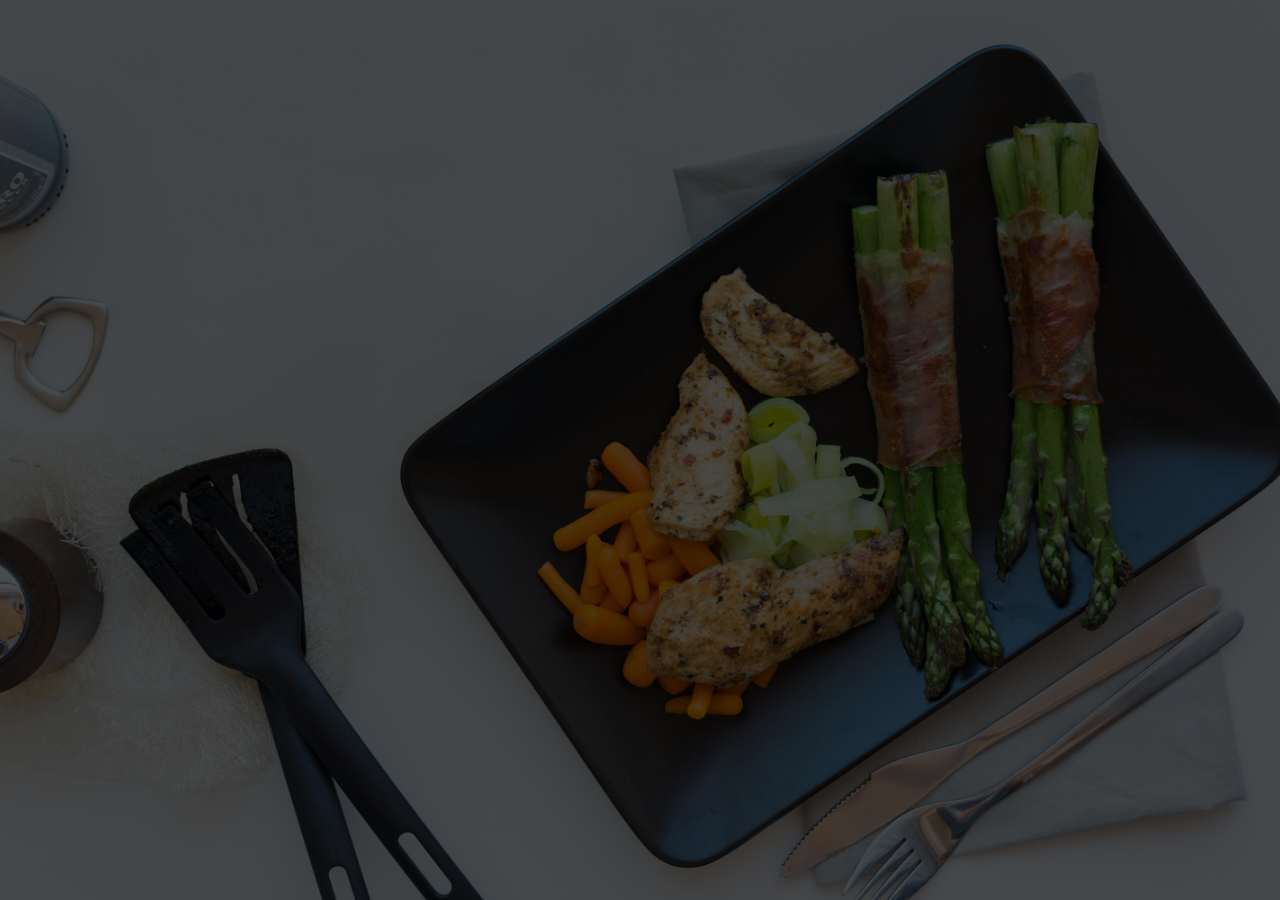
<file: food-webapp-master/PROJECT_FOODAPP(WEB_APP)/resources/index.html>
<!DOCTYPE html>
<html lang="en">

<head>
    <meta charset="UTF-8">
    <meta name="viewport" content="width=device-width, initial-scale=1.0">
    <meta http-equiv="X-UA-Compatible" content="ie=edge">
    <link rel="stylesheet" href="css/grid.css">
    <link rel="stylesheet" href="css/style.css">
    <link rel="stylesheet" href="css/queries.css">
    <link rel="stylesheet" href="https://cdnjs.cloudflare.com/ajax/libs/animate.css/3.7.0/animate.css" />

    <style>
        @import url('https://fonts.googleapis.com/css?family=Lato');
    </style>
    <link rel="stylesheet" href="https://use.fontawesome.com/releases/v5.6.3/css/all.css" integrity="sha384-UHRtZLI+pbxtHCWp1t77Bi1L4ZtiqrqD80Kn4Z8NTSRyMA2Fd33n5dQ8lWUE00s/"
        crossorigin="anonymous">
    <title>Food</title>
</head>

<body>
    <!--It is same as div tag  -->
    <header>
        <!-- <nav class="sticky"> used this in first lecture
            <nav >
            <div class="row">
                <img src="css/img/Omnifood Contents/logo-white.png" alt="logo" class="logo">
                <img src="css/img/Omnifood Contents/logo.png" alt="logo" class="logo-black">
                <ul class="main-nav js--main-nav">
                    <li><a href="#features">Food Delivery</a></li>
                    <li><a href="#works">How it works</a></li>
                    <li><a href="#cities">Our cities</a></li>
                    <li><a href="#plans">Sign UP</a></li>
                </ul>
                    <a class="mobile-nav-icon js--nav-icon"><i class="fas fa-bars" ></i></a>
            </div>
        </nav>
        <div class="hero-text-box">
            <h1>Goodbye junk food.<br>Hello super healthy meals</h1>
            <a class="btn btn-full js--scroll-to-plans" href="#">I'm hungry</a>
            <a class="btn btn-ghost js--scroll-to-start" href="#">Show me more</a>
        </div> -->
    </header>






    
    <!-- <section class="section-features js--section-features" id="features">
        <div class="row ">
            <!--Design hirerachy ki wajah se ab ham yha h2 hi use karenge-->
            <!-- <h2>Get food fast &mdash; not fast food</h2>
            <p class="long-copy ">
                Hello, we’re Omnifood,
                your new premium food delivery service. 
                We know you’re always busy. No time for cooking.
                So let us take care of that, we’re really good at it, we promise!
            </p>
        </div>
        Comes with grid.css file  -->
</file>
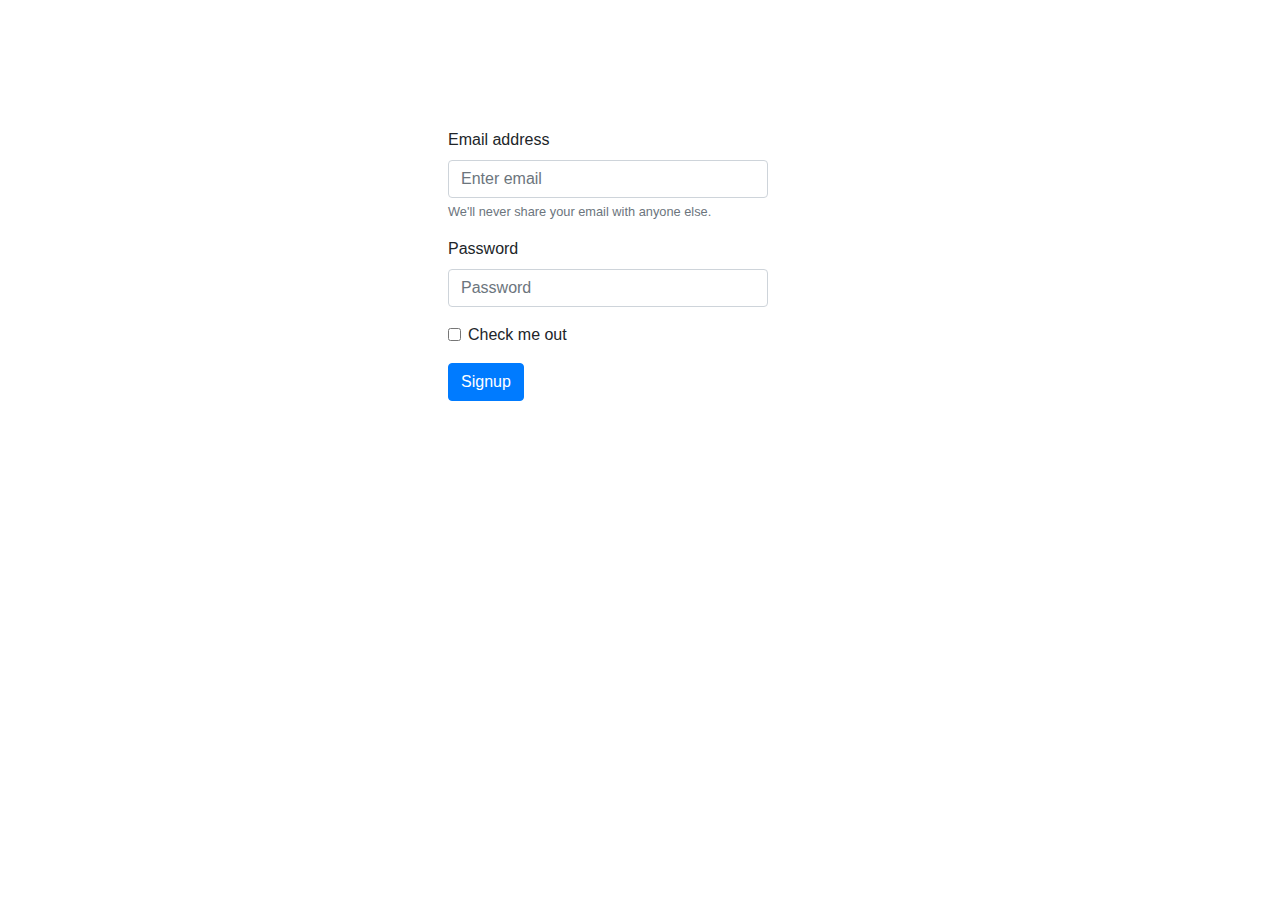
<file: food-webapp-master/PROJECT_FOODAPP(WEB_APP)/signup.html>
<!DOCTYPE html>
<html lang="en">
<head>
    <meta charset="UTF-8">
    <meta name="viewport" content="width=device-width, initial-scale=1.0">
    <meta http-equiv="X-UA-Compatible" content="ie=edge">
    <link rel="stylesheet" href="https://stackpath.bootstrapcdn.com/bootstrap/4.3.1/css/bootstrap.min.css" integrity="sha384-ggOyR0iXCbMQv3Xipma34MD+dH/1fQ784/j6cY/iJTQUOhcWr7x9JvoRxT2MZw1T"
        crossorigin="anonymous">

    <title>Signup Form</title>
</head>
<style>
form{
    height: 100%;
    width: 25%;
    margin-left: 35%;
    margin-top:8rem;
    display: block;
}
</style>

<body>
    <form>
    
        <div class="form-group">
            <label for="exampleInputEmail1">Email address</label>
            <input type="email" class="form-control" id="exampleInputEmail1" aria-describedby="emailHelp" placeholder="Enter email">
            <small id="emailHelp" class="form-text text-muted">We'll never share your email with anyone else.</small>
        </div>
        <div class="form-group">
            <label for="exampleInputPassword1">Password</label>
            <input type="password" class="form-control" id="exampleInputPassword1" placeholder="Password">
        </div>
        <div class="form-group form-check">
            <input type="checkbox" class="form-check-input" id="exampleCheck1">
            <label class="form-check-label" for="exampleCheck1">Check me out</label>
        </div>
        <button type="submit" class="btn btn-primary">Signup</button>
    </form>
    
</body>
</html>
</file>
<file: food-webapp-master/PROJECT_FOODAPP(WEB_APP)/resources/css/grid.css>
/*  SECTIONS  ============================================================================= */

.section {
	clear: both;
	padding: 0px;
	margin: 0px;
}

/*  GROUPING  ============================================================================= */

.row {
    zoom: 1; /* For IE 6/7 (trigger hasLayout) */
}

.row:before,
.row:after {
    content:"";
    display:table;
}
.row:after {
    clear:both;
}

/*  GRID COLUMN SETUP   ==================================================================== */

.col {
	display: block;
	float:left;
	margin: 1% 0 1% 1.6%;
}

.col:first-child { margin-left: 0; } /* all browsers except IE6 and lower */


/*  REMOVE MARGINS AS ALL GO FULL WIDTH AT 480 PIXELS */

@media only screen and (max-width: 480px) {
	.col { 
		/*margin: 1% 0 1% 0%;*/
        margin: 0;
	}
}


/*  GRID OF TWO   ============================================================================= */


.span-2-of-2 {
	width: 100%;
}

.span-1-of-2 {
	width: 49.2%;
}

/*  GO FULL WIDTH AT LESS THAN 480 PIXELS */

@media only screen and (max-width: 480px) {
	.span-2-of-2 {
		width: 100%; 
	}
	.span-1-of-2 {
		width: 100%; 
	}
}


/*  GRID OF THREE   ============================================================================= */

	
.span-3-of-3 {
	width: 100%; 
}

.span-2-of-3 {
	width: 66.13%; 
}

.span-1-of-3 {
	width: 32.26%; 
}


/*  GO FULL WIDTH AT LESS THAN 480 PIXELS */

@media only screen and (max-width: 480px) {
	.span-3-of-3 {
		width: 100%; 
	}
	.span-2-of-3 {
		width: 100%; 
	}
	.span-1-of-3 {
		width: 100%;
	}
}

/*  GRID OF FOUR   ============================================================================= */

	
.span-4-of-4 {
	width: 100%; 
}

.span-3-of-4 {
	width: 74.6%; 
}

.span-2-of-4 {
	width: 49.2%; 
}

.span-1-of-4 {
	width: 23.8%; 
}


/*  GO FULL WIDTH AT LESS THAN 480 PIXELS */

@media only screen and (max-width: 480px) {
	.span-4-of-4 {
		width: 100%; 
	}
	.span-3-of-4 {
		width: 100%; 
	}
	.span-2-of-4 {
		width: 100%; 
	}
	.span-1-of-4 {
		width: 100%; 
	}
}


/*  GRID OF FIVE   ============================================================================= */

	
.span-5-of-5 {
	width: 100%;
}

.span-4-of-5 {
  	width: 79.68%; 
}

.span-3-of-5 {
  	width: 59.36%; 
}

.span-2-of-5 {
  	width: 39.04%;
}

.span-1-of-5 {
  	width: 18.72%;
}


/*  GO FULL WIDTH AT LESS THAN 480 PIXELS */

@media only screen and (max-width: 480px) {
	.span-5-of-5 {
		width: 100%; 
	}
	.span-4-of-5 {
		width: 100%; 
	}
	.span-3-of-5 {
		width: 100%; 
	}
	.span-2-of-5 {
		width: 100%; 
	}
	.span-1-of-5 {
		width: 100%; 
	}
}


/*  GRID OF SIX   ============================================================================= */


.span-6-of-6 {
	width: 100%;
}

.span-5-of-6 {
  	width: 83.06%;
}

.span-4-of-6 {
  	width: 66.13%;
}

.span-3-of-6 {
  	width: 49.2%;
}

.span-2-of-6 {
  	width: 32.26%;
}

.span-1-of-6 {
  	width: 15.33%;
}


/*  GO FULL WIDTH AT LESS THAN 480 PIXELS */

@media only screen and (max-width: 480px) {
	.span-6-of-6 {
		width: 100%; 
	}
	.span-5-of-6 {
		width: 100%; 
	}
	.span-4-of-6 {
		width: 100%; 
	}
	.span-3-of-6 {
		width: 100%; 
	}
	.span-2-of-6 {
		width: 100%; 
	}
	.span-1-of-6 {
		width: 100%; 
	}
}



/*  GRID OF SEVEN   ============================================================================= */


.span-7-of-7 {
	width: 100%;
}

.span-6-of-7 {
	width: 85.48%;
}

.span-5-of-7 {
  	width: 70.97%;
}

.span-4-of-7 {
  	width: 56.45%;
}

.span-3-of-7 {
  	width: 41.94%;
}

.span-2-of-7 {
  	width: 27.42%;
}

.span-1-of-7 {
  	width: 12.91%;
}


/*  GO FULL WIDTH AT LESS THAN 480 PIXELS */

@media only screen and (max-width: 480px) {
	.span-7-of-7 {
		width: 100%; 
	}
	.span-6-of-7 {
		width: 100%; 
	}
	.span-5-of-7 {
		width: 100%; 
	}
	.span-4-of-7 {
		width: 100%; 
	}
	.span-3-of-7 {
		width: 100%; 
	}
	.span-2-of-7 {
		width: 100%; 
	}
	.span-1-of-7 {
		width: 100%; 
	}
}


/*  GRID OF EIGHT   ============================================================================= */

	
.span-8-of-8 {
	width: 100%;
}

.span-7-of-8 {
	width: 87.3%; 
}

.span-6-of-8 {
	width: 74.6%; 
}

.span-5-of-8 {
	width: 61.9%; 
}

.span-4-of-8 {
	width: 49.2%; 
}

.span-3-of-8 {
	width: 36.5%;
}

.span-2-of-8 {
	width: 23.8%; 
}

.span-1-of-8 {
	width: 11.1%; 
}


/*  GO FULL WIDTH AT LESS THAN 480 PIXELS */

@media only screen and (max-width: 480px) {
	.span-8-of-8 {
		width: 100%; 
	}
	.span-7-of-8 {
		width: 100%; 
	}
	.span-6-of-8 {
		width: 100%; 
	}
	.span-5-of-8 {
		width: 100%; 
	}
	.span-4-of-8 {
		width: 100%; 
	}
	.span-3-of-8 {
		width: 100%; 
	}
	.span-2-of-8 {
		width: 100%; 
	}
	.span-1-of-8 {
		width: 100%; 
	}
}


/*  GRID OF NINE   ============================================================================= */


.span-9-of-9 {
	width: 100%;
}

.span-8-of-9 {
	width: 88.71%;
}

.span-7-of-9 {
	width: 77.42%; 
}

.span-6-of-9 {
	width: 66.13%; 
}

.span-5-of-9 {
	width: 54.84%; 
}

.span-4-of-9 {
	width: 43.55%; 
}

.span-3-of-9 {
	width: 32.26%;
}

.span-2-of-9 {
	width: 20.97%; 
}

.span-1-of-9 {
	width: 9.68%; 
}


/*  GO FULL WIDTH AT LESS THAN 480 PIXELS */

@media only screen and (max-width: 480px) {
	.span-9-of-9 {
		width: 100%; 
	}
	.span-8-of-9 {
		width: 100%; 
	}
	.span-7-of-9 {
		width: 100%; 
	}
	.span-6-of-9 {
		width: 100%; 
	}
	.span-5-of-9 {
		width: 100%; 
	}
	.span-4-of-9 {
		width: 100%; 
	}
	.span-3-of-9 {
		width: 100%; 
	}
	.span-2-of-9 {
		width: 100%; 
	}
	.span-1-of-9 {
		width: 100%; 
	}
}


/*  GRID OF TEN   ============================================================================= */


.span-10-of-10 {
	width: 100%;
}

.span-9-of-10 {
	width: 89.84%;
}

.span-8-of-10 {
	width: 79.68%;
}

.span-7-of-10 {
	width: 69.52%; 
}

.span-6-of-10 {
	width: 59.36%; 
}

.span-5-of-10 {
	width: 49.2%; 
}

.span-4-of-10 {
	width: 39.04%; 
}

.span-3-of-10 {
	width: 28.88%;
}

.span-2-of-10 {
	width: 18.72%; 
}

.span-1-of-10 {
	width: 8.56%; 
}


/*  GO FULL WIDTH AT LESS THAN 480 PIXELS */

@media only screen and (max-width: 480px) {
	.span-10-of-10 {
		width: 100%; 
	}
	.span-9-of-10 {
		width: 100%; 
	}
	.span-8-of-10 {
		width: 100%; 
	}
	.span-7-of-10 {
		width: 100%; 
	}
	.span-6-of-10 {
		width: 100%; 
	}
	.span-5-of-10 {
		width: 100%; 
	}
	.span-4-of-10 {
		width: 100%; 
	}
	.span-3-of-10 {
		width: 100%; 
	}
	.span-2-of-10 {
		width: 100%; 
	}
	.span-1-of-10 {
		width: 100%; 
	}
}


/*  GRID OF ELEVEN   ============================================================================= */

.span-11-of-11 {
	width: 100%;
}

.span-10-of-11 {
	width: 90.76%;
}

.span-9-of-11 {
	width: 81.52%;
}

.span-8-of-11 {
	width: 72.29%;
}

.span-7-of-11 {
	width: 63.05%; 
}

.span-6-of-11 {
	width: 53.81%; 
}

.span-5-of-11 {
	width: 44.58%; 
}

.span-4-of-11 {
	width: 35.34%; 
}

.span-3-of-11 {
	width: 26.1%;
}

.span-2-of-11 {
	width: 16.87%; 
}

.span-1-of-11 {
	width: 7.63%; 
}


/*  GO FULL WIDTH AT LESS THAN 480 PIXELS */

@media only screen and (max-width: 480px) {
	.span-11-of-11 {
		width: 100%; 
	}
	.span-10-of-11 {
		width: 100%; 
	}
	.span-9-of-11 {
		width: 100%; 
	}
	.span-8-of-11 {
		width: 100%; 
	}
	.span-7-of-11 {
		width: 100%; 
	}
	.span-6-of-11 {
		width: 100%; 
	}
	.span-5-of-11 {
		width: 100%; 
	}
	.span-4-of-11 {
		width: 100%; 
	}
	.span-3-of-11 {
		width: 100%; 
	}
	.span-2-of-11 {
		width: 100%; 
	}
	.span-1-of-11 {
		width: 100%; 
	}
}


/*  GRID OF TWELVE   ============================================================================= */

.span-12-of-12 {
	width: 100%;
}

.span-11-of-12 {
	width: 91.53%;
}

.span-10-of-12 {
	width: 83.06%;
}

.span-9-of-12 {
	width: 74.6%;
}

.span-8-of-12 {
	width: 66.13%;
}

.span-7-of-12 {
	width: 57.66%; 
}

.span-6-of-12 {
	width: 49.2%; 
}

.span-5-of-12 {
	width: 40.73%; 
}

.span-4-of-12 {
	width: 32.26%; 
}

.span-3-of-12 {
	width: 23.8%;
}

.span-2-of-12 {
	width: 15.33%; 
}

.span-1-of-12 {
	width: 6.86%; 
}


/*  GO FULL WIDTH AT LESS THAN 480 PIXELS */

@media only screen and (max-width: 480px) {
	.span-12-of-12 {
		width: 100%; 
	}
	.span-11-of-12 {
		width: 100%; 
	}
	.span-10-of-12 {
		width: 100%; 
	}
	.span-9-of-12 {
		width: 100%; 
	}
	.span-8-of-12 {
		width: 100%; 
	}
	.span-7-of-12 {
		width: 100%; 
	}
	.span-6-of-12 {
		width: 100%; 
	}
	.span-5-of-12 {
		width: 100%; 
	}
	.span-4-of-12 {
		width: 100%; 
	}
	.span-3-of-12 {
		width: 100%; 
	}
	.span-2-of-12 {
		width: 100%; 
	}
	.span-1-of-12 {
		width: 100%; 
	}
}
</file>
<file: food-webapp-master/PROJECT_FOODAPP(WEB_APP)/resources/css/style.css>
/*******************************************************************************************
color: green and dark green;
font :lato
linear-gradient(rgba(0,0,0,0.8),rgba(0, 0,0.8))//it help to put text on image
************************************************************/
* {
    margin: 0;
    padding: 0;
    -webkit-box-sizing: border-box;
            box-sizing: border-box;
}

html ,body{
    color: #555;
    font-family: "Lato",sans-serif;
    font-size: 20px;
    font-weight: 300;
    text-rendering: optimizeLegibility;
    overflow-x: hidden;
    /**/

}

/*-----------------------------------------------*/
/*REUSABLECOMPONENTS*/
/*------------------------------------------------*/
.row {
    max-width: 1140px;
    margin: 0 auto;
}

section {
    padding: 80px 0;
}

.box {
    padding: 1%;
}

/*-----------------------------------------------*/
/*Headings*/
/*------------------------------------------------*/

h1,
h2,
h3 {
    font-weight: 200;
    text-transform: uppercase;
}

h1 {
    margin-top: 0;
    /*normalize css ka bug tha bas aur kuch nhi*/
    /*how to make good heading over text*/
    margin-bottom: 20px;
    color: white;
    font-size: 240%;
    /*html ke font size ka 200% hoga*/
    word-spacing: 4px;
    letter-spacing: 1px;
}

h2 {
    font-size: 180%;
    word-spacing: 2px;
    text-align: center;
    margin-bottom: 30px;
    letter-spacing: 1px;
}

h3 {
    font-size: 110%;
    margin-bottom: 15px;
}

h2:after {
    display: block;
    height: 2px;
    background-color: #2ecc71;
    content: " ";
    width: 100px;
    margin: 0 auto;
    margin-top: 30px;
}

/*-----------------------------------------------*/
/*Paragraphs*/
/*------------------------------------------------*/
/*How to make a good looking paragraph*/

.long-copy {
    line-height: 145%;
    /*Rule of typography*/
    width: 70%;
    margin-left: 15%;
}

.box p {
    font-size: 90%;
    line-height: 145%;
}

/*-----------------------------------------------*/
/*Icons*/
/*------------------------------------------------*/
/* Nav icon */
 

.icon {
    font-size: 250%;
    display: block;
    color: #2ecc71;
    padding-left: 70px;
    margin-bottom: 10px;
    font-size: 200%;
}


i {
    display: inline-block;
    width: 30px;
    text-align: center;
    color: #2ecc71;
    font-size: 100%;
    line-height: 120%;
    vertical-align: middle;
    margin-bottom: 4%;
    margin-top: 2%;
}

/*-----------------------------------------------*/
/*Links*/
/*------------------------------------------------*/
a:link {
    text-decoration: none;
    color: #2ecc71;
    -webkit-transition: font-size 0.4s;
    transition: font-size 0.4s;
}

a:hover,
a:active {
    /*how to have a good transition*/
    /* font-size: 220%; */
    font-size: 120%;
}


/*-----------------------------------------------*/
/*BUTTONS*/
/*------------------------------------------------*/
/*How to make button*/
/*:link,:visited are pseudo classes*/
.btn:link,
.btn:visited,
input[type=submit]
 {
    display: inline-block;
    padding: 10px 30px;
    font-weight: 300;
    text-decoration: none;
    border-radius: 200px;
    color: white;

}

.btn-full:link,
.btn-full:visited,input[type=submit]
 {
    background-color: #2ecc71;
    border: 1px solid #2ecc71;
    margin-right: 15px;
}

.btn-ghost:link,
.btn-ghost:visited {
    border: 1px solid #2ecc71;
    color: #2ecc71;
}

.btn:hover,
.btn:active {
    background-color: #27ae60;
}

.btn-full:hover,
.btn-full:active {
    border: 1px solid #27ae60;
}

.btn-ghost:active,
.btn-ghost:hover {
    border: 1px solid #27ae60;
    color: #fff;
}

/*-----------------------------------------------*/
/*Header */
/*------------------------------------------------*/
/*How to place text over image*/
header {
    background-image: -webkit-gradient(linear, left top, left bottom, from(rgba(0, 0, 0, .7)), to(rgba(0, 0, 0, .7))), url(img/back.jpg);
    background-image: linear-gradient(rgba(0, 0, 0, .7), rgba(0, 0, 0, .7)), url(img/back.jpg);
    background-attachment: fixed;
    /*To alway show the image in center*/
    background-size: cover;
    background-position: center;
    height: 100vh;
}

.hero-text-box {
    /*To center text no matter what*/
    position: absolute;
    width: 1140px;
    top: 50%;
    left: 60%;
    -webkit-transform: translate(-50%, -50%);
            transform: translate(-50%, -50%);
}

.logo {
    height: 100px;
    width: auto;
    float: left;
    margin-top: 20px;
}
.logo-black{
    display: none;
    height: 50px;
    width: auto;
    float: left;
    margin: 5px 0;

}

/*-----------------------------------------------*/
/*Main nav */
/*------------------------------------------------*/
.main-nav {
    float: right;
    list-style: none;
    margin-top: 55px;


}

/*-----------------------------------------------*/
/*Header */
/*------------------------------------------------*/

.main-nav li {
    display: inline-block;
    margin-left: 40px;
}

.main-nav li a:link,
.main-nav li a:visited {
    padding: 8px 0;
    color: white;
    text-decoration: none;
    text-transform: uppercase;
    font-size: 92%;
    border-bottom: 2px solid transparent;
    -webkit-transition: border-bottom 0.2s;
    transition: border-bottom 0.2s;
}

.main-nav li a:hover,
.main-nav li a:active {
    border-bottom: 2px solid #2ecc71;
}
/* Mobile navi */
.mobile-nav-icon {
    float:right;
    margin-top:30px;
cursor:pointer;
    display: none;
}
.mobile-nav-icon i{
    font-size:200%;
    color:white;
}
/* Sticky navi */
.sticky{
    position: fixed;
    top:0;
    left:0;
    width:100%;
    /* rgba dosen't accept white or red as parameter */
    background-color:rgba(255,255,255, 0.98);
    -webkit-box-shadow:0 2px 3px #efefef;
            box-shadow:0 2px 3px #efefef;
    /* Vertical stacking of the element */
    z-index: 9999;
}
.sticky .main-nav {
   
    margin-top: 18px;

}
.sticky .main-nav li a:link,
.sticky .main-nav li a:visited {
    padding: 16px 0;
    color: #555;
}
.sticky .logo{
    display: none;
}
.sticky .logo-black{
    display:block;
}
/*-----------------------------------------------*/
/*HOw it works */
/*------------------------------------------------*/

/*Pseudo classes*/
/*Text align inline block,inline element used align them aur img bhi class inline block ke andar hai to usme ye lag sakta hai ke andar hai */
/* to diffrentiate sections*/
.section-steps {
    background-color: #f4f4f4;
}

.steps-box:first-child {
    text-align: right;
    padding-right: 15%;
    margin-top: 30px;
}

.steps-box:last-child {
    padding-right: 3%;
    margin-top: 70px;
    margin-left: 0%;
}

.app-screen {
    /*img ko dive me daal ke chota kar diya using width*/
    width: 60%;
}

.works-step {
    margin-bottom: 50px;

}

/* The :last-of-type selector allows you to target the last occurence of an element within its container.*/
.works-step:last-of-type {
    margin-bottom: 80px;
}

.works-step div {
    color: #2ecc71;
    border: 2px solid #2ecc71;

    border-radius: 50%;
    height: 55px;
    width: 55px;
    text-align: center;
    padding: 5px;
    float: left;
    font-size: 150%;
    margin-right: 25px;

}

.btn-app img {
    height: 50px;
    margin-right: 10px;
}

/*-----------------------------------------------*/
/*Cities */
/*We Have use grid so image will become smaller*/
/*------------------------------------------------*/
.box img {
    width: 100%;
    margin-bottom: 15px;
}

/*-----------------------------------------------*/
/*Testimonials */

/*------------------------------------------------*/
.section-testimonials {
    /* Iske baad ab problem aayegi wahi image waali  */
    background-image: -webkit-gradient(linear, left top, left bottom, from(rgba(0, 0, 0, 0.7)), to(rgba(0, 0, 0.7))), url(img/back-customers.jpg);
    background-image: linear-gradient(rgba(0, 0, 0, 0.7), rgba(0, 0, 0.7)), url(img/back-customers.jpg);
    background-size: cover;
    color: white;
    background-attachment: fixed;

}

blockquote {
    padding: 2%;
    font-style: italic;
    line-height: 145%;
    margin-top: 30px;
    /* position: relative; */
}

/* TO make element absolute we need to make it's parent relative */
blockquote:before {
    /* See css tricks website */
    content: "\201C";
    font-size: 400%;
    display: block;
    /* to get actual positon of a element  */
    /* position: absolute;
    top:5px;
    left:0; */
}

cite {
    font-size: 90%;
    margin-top: 25px;
    display: block;
}

cite img {
    height: 45px;
    border-radius: 50%;
    margin-right: 10px;
}

/*-----------------------------------------------*/
/*Sign UP */

/*------------------------------------------------*/
.section-plans {
    background-color: #f4f4f4;
}
/* Make good boxes */
.plan-box {
    background-color: white;
    border-radius: 8%;
    width: 90%;
    margin-left:5%;
    /* box-shadow: 0 5% 5% #e8e8e8; */
}
.plan-box div{
    padding:15px;
    border-bottom:1px solid whitesmoke;
}
.plan-box h3{
    margin-left: 5%;
}

.plan-box div:last-child{
    text-align: center;
}
.plan-price{
    font-size:300%;
    margin-bottom: 10px;
    font-weight: 100;
    color:#2ecc71;
}
.plan-price span{
    /* it is respective to plan-price   */
    font-size:30%;
    font-weight: 300;
}
.plan-price-meal{
    font-size: 80%;
}
.plan-box ul{
    list-style: none;
    
}
.plan-box ul li{
    padding:5px 0;
}
/*-----------------------------------------------*/
/*Contact form */

/*------------------------------------------------*/
 .contact-form{
     width:60%;
     margin:0 auto;
 }
 
 input[type=text],
 input[type=email],
 select,textarea{
     width:100%;
     padding:5%;
     border-radius:3%;
     border:0.5 solid #ccc;
 }
 textarea{
     height:100px;
 }
 imput[type=checkbox]{
     margin:20px 15px 20px 15px;
 }
 /* remove outline in boundary */
 *:focus{
     outline:none;
 }
 /*-----------------------------------------------*/
/*Contact form */

/*------------------------------------------------*/
footer{
    background-color: #333;
    padding: 30px;
    font-size: 90%;
}
.footer-nav{
    list-style: none;
    float:left;
}
.social-links{
    list-style: none;
    float:right;
}
.footer-nav li,.social-links li{
    display:inline-block;
    margin-right: 20px;
}
.footer-nav li:last-child,.social-links li:last-child{

    margin-right: 0;
}
.footer-nav li a:link,
.footer-nav li a:visited,
.social-links li a:link,
.social-links li a:visited
{
    text-decoration: none;
    border: 0;
    color:#888;
}
footer p{
    color:#888;
    text-align: center;
    margin-top: 20px;
}
.social-links li a i{
    color:#888;
    font-size: 150%;
}

/*-----------------------------------------------*/
/*Animation with Jquery */

/*------------------------------------------------*/
.js--wp-1,
.js--wp-2,
.js--wp-3 {
    opacity: 0;
    -webkit-animation-duration: 1s;
            animation-duration: 1s;
}
.js--wp-4{
    -webkit-animation-duration: 1s;
            animation-duration: 1s;
}
/* End  Selector */
.js--wp-1.animated,
.js--wp-2.animated,
.js--wp-3.animated,
.js--wp-4.animated
{
    opacity:1;
}
</file>
<file: food-webapp-master/PROJECT_FOODAPP(WEB_APP)/resources/css/queries.css>
/* Larger Screen */
/* There should be space between and and brackets nhi to changes reflect back nhi honge */
@media only screen and (max-width:1200px) {

  .row {
    padding: 0 2%;
    -webkit-transition: padding 0.5s;
    transition: padding 0.5s;
  }
}

@media only screen and (max-width:1023px) {
  .hero-text-box {
    width: 100%;
    padding: 0 8%;
  }

  .long-copy {
    width: 80%;
    margin-left: 10%;
  }

  body {
    font-size: 16px;
    -webkit-transition: font-size .5s;
    transition: font-size .5s;
  }

}

/* Tablets */
@media only screen and (max-width:800px) {

  section {
    padding: 40px 0;
  }

  .steps-box {
    margin-top: 10px;
  }

  .steps-box:last-child {
    margin-top: 10px;
  }

  .works-steps {
    margin-bottom: 40px;
  }

  .works-step:last-of-type {
    margin-bottom: 60px;
  }

  .app-screen {
    width: 80%;
  }

  i {
    width: 17px;
    margin-right: 5px;
    font-size: 80%;
  }

  

  .plan-box {
    width: 100%;
    margin-left: 0%;

  }

  .plan-price {
    font-size: 250%;
  }

  .contact-form {
    width: 80%;
  }


}

@media only screen and (max-width:700px) {
  body {
    font-size: 16px;
  }

  section {
    padding: 30px 0;
  }

  .row,
  .hero-text-box {
    padding: 0 4%;
  }

  /* Now column will be stacked one  another */
  .col {
    width: 100%;
    margin: 0 0 4% 0;
  }

   .main-nav {
    display: none;
  } 
  
  .mobile-nav-icon{
    display:inline-block;
  }
  .main-nav{
    float: left;
    margin-top:25px;
    margin-left:30px;
  }
  .main-nav li{
    display:block;
  }
  .main-nav li a:link,
  .main-nav li a:visited{
    display: block;
    border:0;
    padding:10px 0;
    font-size:100%;
  }
 
.sticky .main-nav {
    margin-top: 10px;
}
.sticky .main-nav li a:link,
.sticky .main-nav li a:visited {
    padding: 10px 0;
  
}
.sticky .mobile-nav-icon i{
  color:#555;
}

  h1 {
    font-size: 180%;
  }

  h2 {
    font-size: 150%;
  }

  .long-copy {
    width: 100%;
    margin-left: 0%;
  }

  .app-screen {
    width: 40%;
  }

 .steps-box:first-child{
   margin-top:0;
   text-align: center;
   margin-left:5%;
 } 


  .works-steps div {
    height: 40px;
    width: 40px;
    margin-right: 15px;
    padding: 4px;
    font-size: 120%;
  }

  .works-steps {
    margin-bottom: 20px;
  }

  .works-step:last-of-type {
    margin-bottom: 30px;
    
  }


  @media only screen and (max-width:480px) {
section{
  padding:25px 0;
}
.contact-form{
  width:100%;
}
  }

}
</file>
